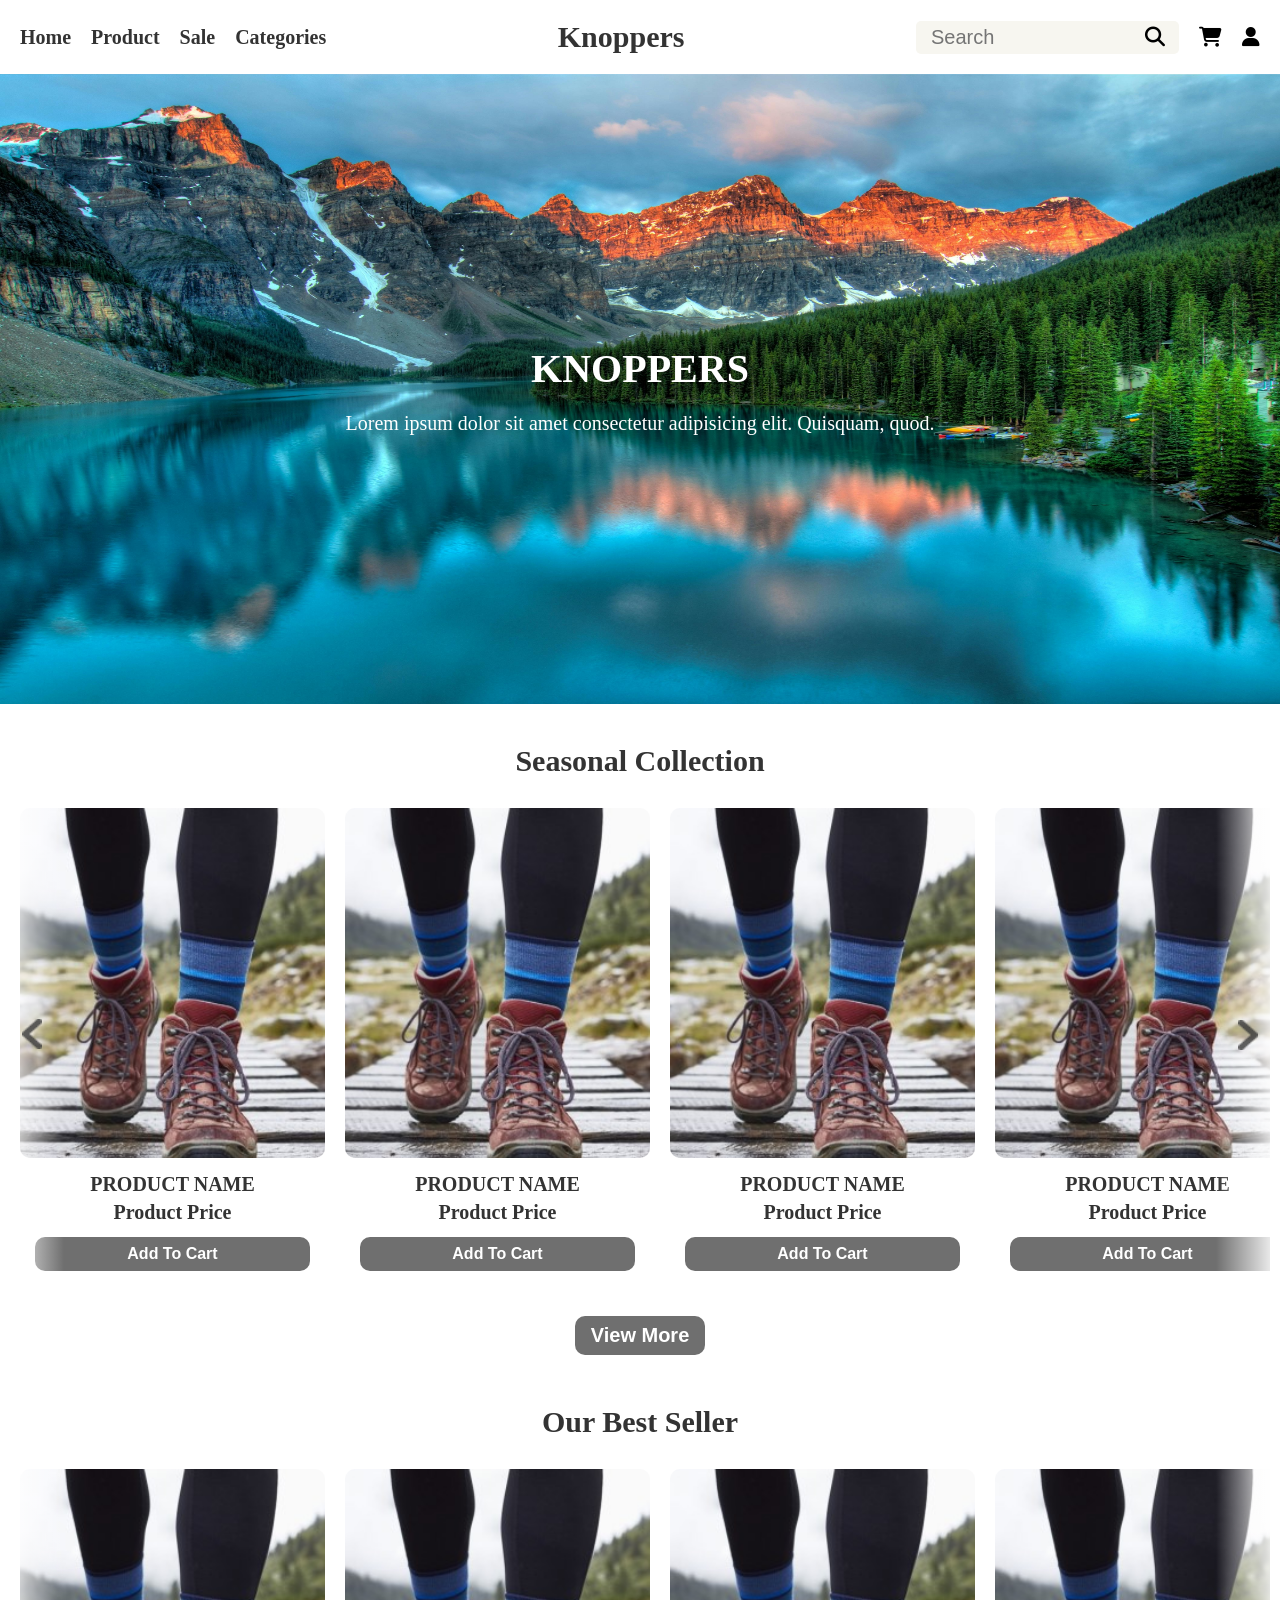
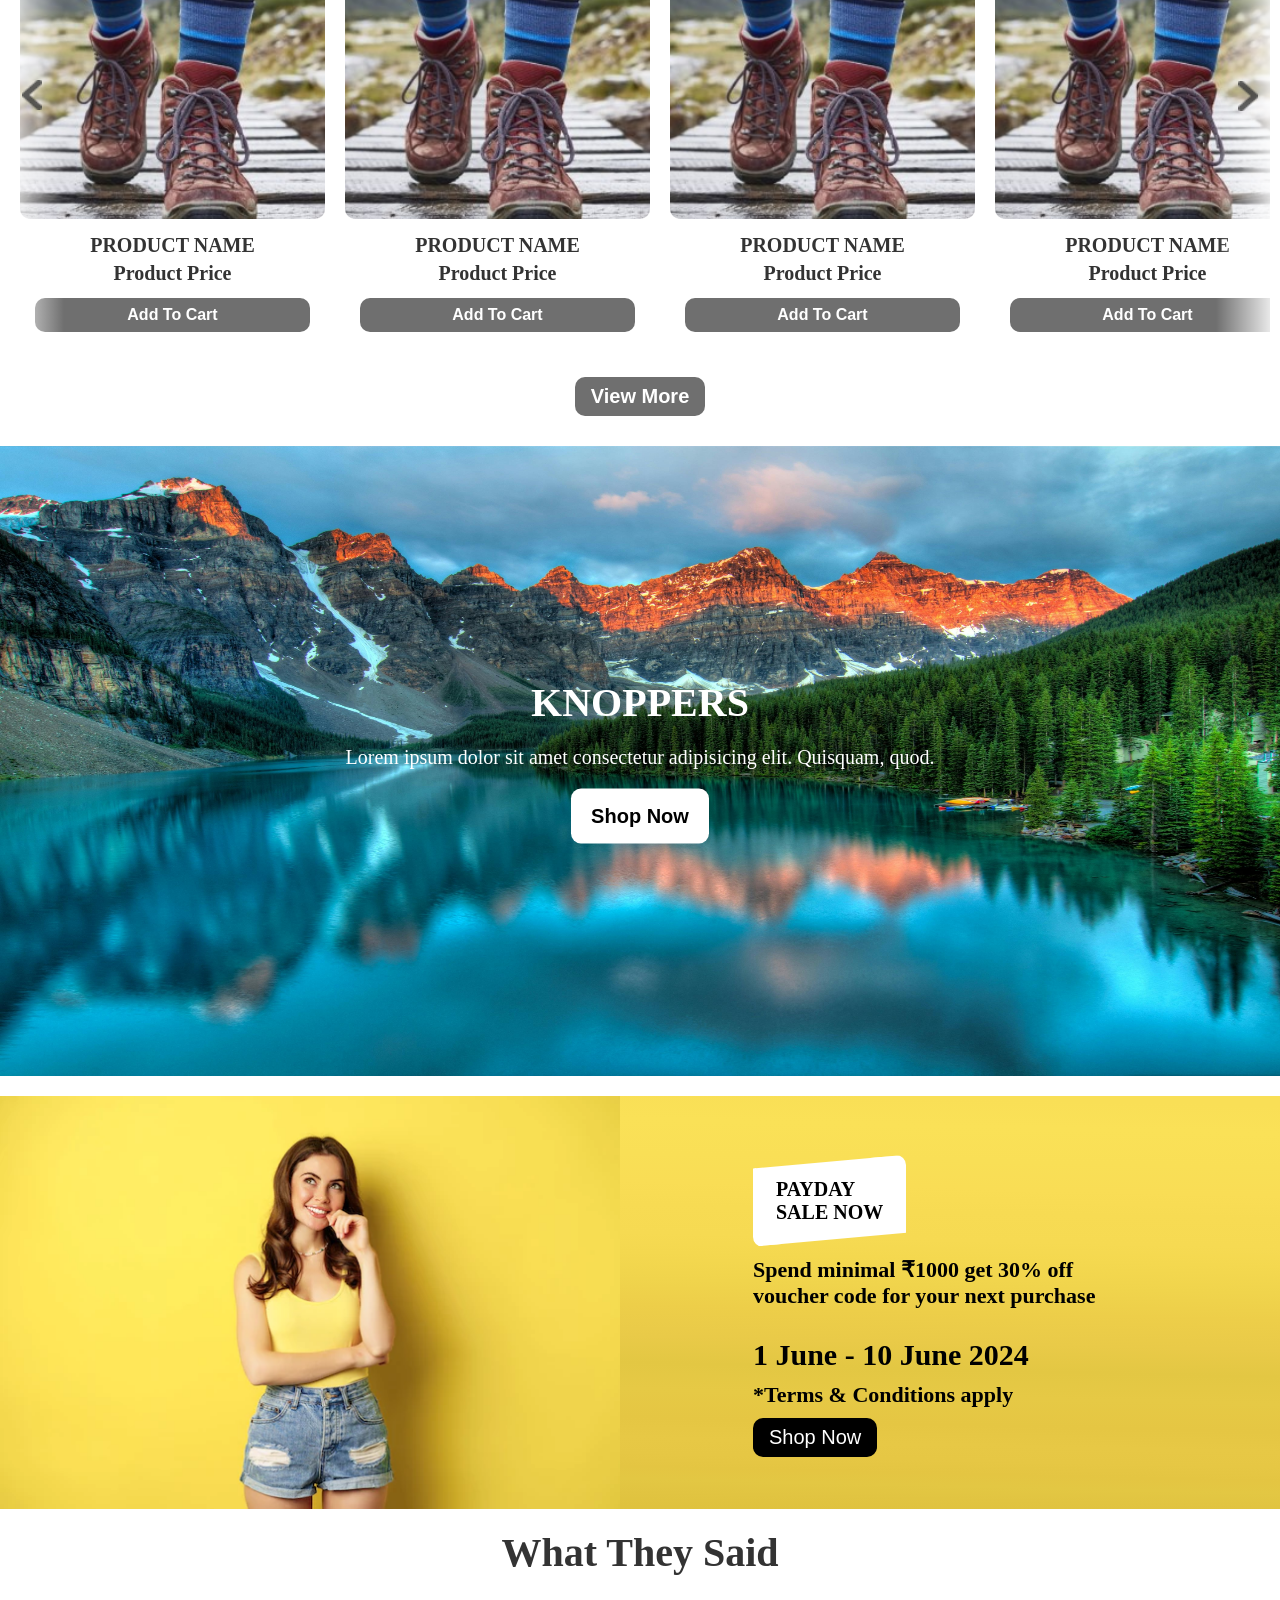
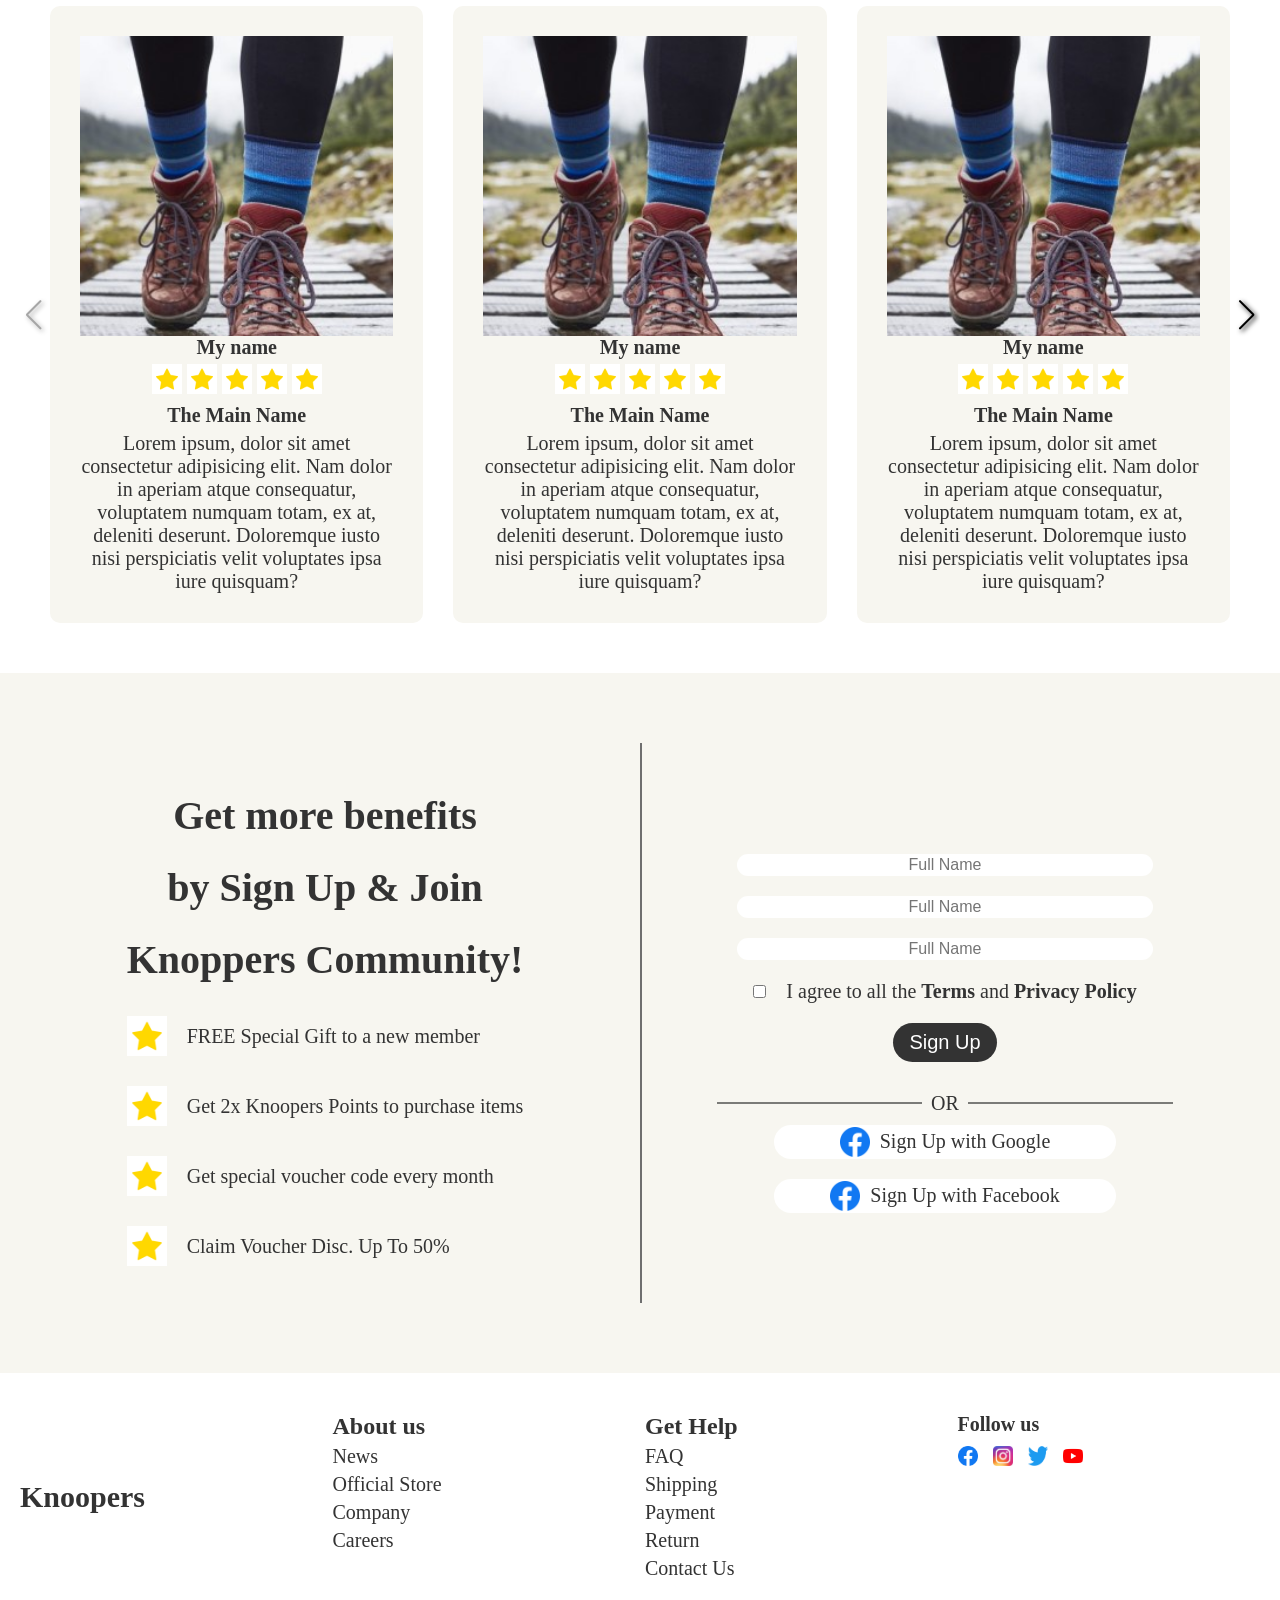
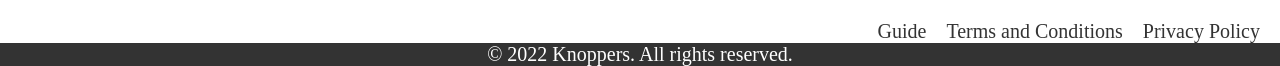
<file: index.html>
<!DOCTYPE html>
<html lang="en">
<head>
    <meta charset="UTF-8">
    <meta name="viewport" content="width=device-width, initial-scale=1.0">
    <title>Knoppers</title>
    <link rel="stylesheet" href="https://cdnjs.cloudflare.com/ajax/libs/font-awesome/6.5.2/css/all.min.css" integrity="sha512-SnH5WK+bZxgPHs44uWIX+LLJAJ9/2PkPKZ5QiAj6Ta86w+fsb2TkcmfRyVX3pBnMFcV7oQPJkl9QevSCWr3W6A==" crossorigin="anonymous" referrerpolicy="no-referrer" />
    <link rel="stylesheet" href="https://cdn.jsdelivr.net/npm/swiper@11/swiper-bundle.min.css"/>
    <link rel="stylesheet" href="styles.css" media="all" />
</head>
<body>

    <header>
        <nav class="header-navbar">
            <ul class="nav-links" id="nav-menu">
                <li><a href="">Home</a></li>
                <li><a href="">Product</a></li>
                <li><a href="">Sale</a></li>
                <li><a href="">Categories</a></li>
            </ul>
            <div class="header-logo">
                <button id="hamburger"><i class="fa-solid fa-bars"></i></button>
                <h1><a href="">Knoppers</a></h1>
            </div>
            <div class="search-cart">
                <div class="search-box">
                    <input type="text" placeholder="Search">
                    <button class="search-button"><i class="fa-solid fa-magnifying-glass search-icon"></i></button>
                </div>
                <button class="cart-button"><i class="fa-solid fa-cart-shopping"></i></button>
                <button class="user-button"><i class="fa fa-user"></i></button>
            </div>
        </nav>
    </header>

    <main>
        <section class="banner">
            <img src="./img/banner.jpg" alt="banner" class="banner-img">
            <div class="banner-description">
                <h1>KNOPPERS</h1>
                <p>Lorem ipsum dolor sit amet consectetur adipisicing elit. Quisquam, quod.</p>
            </div>
        </section>
        <section class="seasonal-collection">
            <h2>Seasonal Collection</h2>
            <button class="pre-button"><img src="img/arrow.png" alt=""></button>
            <button class="next-button"><img src="img/arrow.png" alt=""></button>
            <div class="product-container">
                <div class="product-card">
                    <div class="product-image">
                        <a href="">
                            <img src="img/card1.jpg" alt="first" class="product-thumb" />
                        </a>
                    </div>
                    <div class="product-info">
                        <h3>Product Name</h3>
                        <p>Product Price</p>
                        <button class="add_to_cart_button">Add To Cart</button>
                    </div>
                </div>
                <div class="product-card">
                    <div class="product-image">
                        <a href="">
                            <img src="img/card1.jpg" alt="first" class="product-thumb" />
                        </a>
                    </div>
                    <div class="product-info">
                        <h3>Product Name</h3>
                        <p>Product Price</p>
                        <button class="add_to_cart_button">Add To Cart</button>
                    </div>
                </div>
                <div class="product-card">
                    <div class="product-image">
                        <a href="">
                            <img src="img/card1.jpg" alt="first" class="product-thumb" />
                        </a>
                    </div>
                    <div class="product-info">
                        <h3>Product Name</h3>
                        <p>Product Price</p>
                        <button class="add_to_cart_button">Add To Cart</button>
                    </div>
                </div>
                <div class="product-card">
                    <div class="product-image">
                        <a href="">
                            <img src="img/card1.jpg" alt="first" class="product-thumb" />
                        </a>
                    </div>
                    <div class="product-info">
                        <h3>Product Name</h3>
                        <p>Product Price</p>
                        <button class="add_to_cart_button">Add To Cart</button>
                    </div>
                </div>
                <div class="product-card">
                    <div class="product-image">
                        <a href="">
                            <img src="img/card1.jpg" alt="first" class="product-thumb" />
                        </a>
                    </div>
                    <div class="product-info">
                        <h3>Product Name</h3>
                        <p>Product Price</p>
                        <button class="add_to_cart_button">Add To Cart</button>
                    </div>
                </div>
                <div class="product-card">
                    <div class="product-image">
                        <a href="">
                            <img src="img/card1.jpg" alt="first" class="product-thumb" />
                        </a>
                    </div>
                    <div class="product-info">
                        <h3>Product Name</h3>
                        <p>Product Price</p>
                        <button class="add_to_cart_button">Add To Cart</button>
                    </div>
                </div>
                <div class="product-card">
                    <div class="product-image">
                        <a href="">
                            <img src="img/card1.jpg" alt="first" class="product-thumb" />
                        </a>
                    </div>
                    <div class="product-info">
                        <h3>Product Name</h3>
                        <p>Product Price</p>
                        <button class="add_to_cart_button">Add To Cart</button>
                    </div>
                </div>
                <div class="product-card">
                    <div class="product-image">
                        <a href="">
                            <img src="img/card1.jpg" alt="first" class="product-thumb" />
                        </a>
                    </div>
                    <div class="product-info">
                        <h3>Product Name</h3>
                        <p>Product Price</p>
                        <button class="add_to_cart_button">Add To Cart</button>
                    </div>
                </div>
                <div class="product-card">
                    <div class="product-image">
                        <a href="">
                            <img src="img/card1.jpg" alt="first" class="product-thumb" />
                        </a>
                    </div>
                    <div class="product-info">
                        <h3>Product Name</h3>
                        <p>Product Price</p>
                        <button class="add_to_cart_button">Add To Cart</button>
                    </div>
                </div>
                <div class="product-card">
                    <div class="product-image">
                        <a href="">
                            <img src="img/card1.jpg" alt="first" class="product-thumb" />
                        </a>
                    </div>
                    <div class="product-info">
                        <h3>Product Name</h3>
                        <p>Product Price</p>
                        <button class="add_to_cart_button">Add To Cart</button>
                    </div>
                </div>
                <div class="product-card">
                    <div class="product-image">
                        <a href="">
                            <img src="img/card1.jpg" alt="first" class="product-thumb" />
                        </a>
                    </div>
                    <div class="product-info">
                        <h3>Product Name</h3>
                        <p>Product Price</p>
                        <button class="add_to_cart_button">Add To Cart</button>
                    </div>
                </div>
                <div class="product-card">
                    <div class="product-image">
                        <a href="">
                            <img src="img/card1.jpg" alt="first" class="product-thumb" />
                        </a>
                    </div>
                    <div class="product-info">
                        <h3>Product Name</h3>
                        <p>Product Price</p>
                        <button class="add_to_cart_button">Add To Cart</button>
                    </div>
                </div>
                <div class="product-card">
                    <div class="product-image">
                        <a href="">
                            <img src="img/card1.jpg" alt="first" class="product-thumb" />
                        </a>
                    </div>
                    <div class="product-info">
                        <h3>Product Name</h3>
                        <p>Product Price</p>
                        <button class="add_to_cart_button">Add To Cart</button>
                    </div>
                </div>
                <div class="product-card">
                    <div class="product-image">
                        <a href="">
                            <img src="img/card1.jpg" alt="first" class="product-thumb" />
                        </a>
                    </div>
                    <div class="product-info">
                        <h3>Product Name</h3>
                        <p>Product Price</p>
                        <button class="add_to_cart_button">Add To Cart</button>
                    </div>
                </div>
            </div>
            <div class="view_more">
                <a href=""><button class="view_more_button">View More</button></a>
            </div>
        </section>
        <section class="seasonal-collection">
            <h2>Our Best Seller</h2>
            <button class="pre-button"><img src="img/arrow.png" alt=""></button>
            <button class="next-button"><img src="img/arrow.png" alt=""></button>
            <div class="product-container">
                <div class="product-card">
                    <div class="product-image">
                        <a href="">
                            <img src="img/card1.jpg" alt="first" class="product-thumb" />
                        </a>
                    </div>
                    <div class="product-info">
                        <h3>Product Name</h3>
                        <p>Product Price</p>
                        <button class="add_to_cart_button">Add To Cart</button>
                    </div>
                </div>
                <div class="product-card">
                    <div class="product-image">
                        <a href="">
                            <img src="img/card1.jpg" alt="first" class="product-thumb" />
                        </a>
                    </div>
                    <div class="product-info">
                        <h3>Product Name</h3>
                        <p>Product Price</p>
                        <button class="add_to_cart_button">Add To Cart</button>
                    </div>
                </div>
                <div class="product-card">
                    <div class="product-image">
                        <a href="">
                            <img src="img/card1.jpg" alt="first" class="product-thumb" />
                        </a>
                    </div>
                    <div class="product-info">
                        <h3>Product Name</h3>
                        <p>Product Price</p>
                        <button class="add_to_cart_button">Add To Cart</button>
                    </div>
                </div>
                <div class="product-card">
                    <div class="product-image">
                        <a href="">
                            <img src="img/card1.jpg" alt="first" class="product-thumb" />
                        </a>
                    </div>
                    <div class="product-info">
                        <h3>Product Name</h3>
                        <p>Product Price</p>
                        <button class="add_to_cart_button">Add To Cart</button>
                    </div>
                </div>
                <div class="product-card">
                    <div class="product-image">
                        <a href="">
                            <img src="img/card1.jpg" alt="first" class="product-thumb" />
                        </a>
                    </div>
                    <div class="product-info">
                        <h3>Product Name</h3>
                        <p>Product Price</p>
                        <button class="add_to_cart_button">Add To Cart</button>
                    </div>
                </div>
                <div class="product-card">
                    <div class="product-image">
                        <a href="">
                            <img src="img/card1.jpg" alt="first" class="product-thumb" />
                        </a>
                    </div>
                    <div class="product-info">
                        <h3>Product Name</h3>
                        <p>Product Price</p>
                        <button class="add_to_cart_button">Add To Cart</button>
                    </div>
                </div>
                <div class="product-card">
                    <div class="product-image">
                        <a href="">
                            <img src="img/card1.jpg" alt="first" class="product-thumb" />
                        </a>
                    </div>
                    <div class="product-info">
                        <h3>Product Name</h3>
                        <p>Product Price</p>
                        <button class="add_to_cart_button">Add To Cart</button>
                    </div>
                </div>
                <div class="product-card">
                    <div class="product-image">
                        <a href="">
                            <img src="img/card1.jpg" alt="first" class="product-thumb" />
                        </a>
                    </div>
                    <div class="product-info">
                        <h3>Product Name</h3>
                        <p>Product Price</p>
                        <button class="add_to_cart_button">Add To Cart</button>
                    </div>
                </div>
                <div class="product-card">
                    <div class="product-image">
                        <a href="">
                            <img src="img/card1.jpg" alt="first" class="product-thumb" />
                        </a>
                    </div>
                    <div class="product-info">
                        <h3>Product Name</h3>
                        <p>Product Price</p>
                        <button class="add_to_cart_button">Add To Cart</button>
                    </div>
                </div>
                <div class="product-card">
                    <div class="product-image">
                        <a href="">
                            <img src="img/card1.jpg" alt="first" class="product-thumb" />
                        </a>
                    </div>
                    <div class="product-info">
                        <h3>Product Name</h3>
                        <p>Product Price</p>
                        <button class="add_to_cart_button">Add To Cart</button>
                    </div>
                </div>
                <div class="product-card">
                    <div class="product-image">
                        <a href="">
                            <img src="img/card1.jpg" alt="first" class="product-thumb" />
                        </a>
                    </div>
                    <div class="product-info">
                        <h3>Product Name</h3>
                        <p>Product Price</p>
                        <button class="add_to_cart_button">Add To Cart</button>
                    </div>
                </div>
                <div class="product-card">
                    <div class="product-image">
                        <a href="">
                            <img src="img/card1.jpg" alt="first" class="product-thumb" />
                        </a>
                    </div>
                    <div class="product-info">
                        <h3>Product Name</h3>
                        <p>Product Price</p>
                        <button class="add_to_cart_button">Add To Cart</button>
                    </div>
                </div>
                <div class="product-card">
                    <div class="product-image">
                        <a href="">
                            <img src="img/card1.jpg" alt="first" class="product-thumb" />
                        </a>
                    </div>
                    <div class="product-info">
                        <h3>Product Name</h3>
                        <p>Product Price</p>
                        <button class="add_to_cart_button">Add To Cart</button>
                    </div>
                </div>
                <div class="product-card">
                    <div class="product-image">
                        <a href="">
                            <img src="img/card1.jpg" alt="first" class="product-thumb" />
                        </a>
                    </div>
                    <div class="product-info">
                        <h3>Product Name</h3>
                        <p>Product Price</p>
                        <button class="add_to_cart_button">Add To Cart</button>
                    </div>
                </div>
            </div>
            <div class="view_more">
                <a href=""><button class="view_more_button">View More</button></a>
            </div>
        </section>
        <section class="banner special-offers">
            <img src="./img/banner.jpg" alt="banner" class="banner-img">
            <div class="banner-description">
                <h1>KNOPPERS</h1>
                <p>Lorem ipsum dolor sit amet consectetur adipisicing elit. Quisquam, quod.</p>
                <a href=""><button class="banner-button">Shop Now</button></a>
            </div>
        </section>
        <section class="sale-banner">
            <div class="banner-left">
                <img src="img/person.png" alt="person">
            </div>
            <div class="banner-right">
                <div class="description">
                    <div class="tilted-parent">
                        <div class="main-tilted">
                            <h2>PAYDAY</h2>    
                            <h2>SALE NOW</h2>    
                        </div>
                    </div>
                    <p>
                        Spend minimal ₹1000 get 30% off
                        voucher code for your next purchase
                    </p>
                    <h1>1 June - 10 June 2024</h1>
                    <p>*Terms & Conditions apply</p>
                    <a href=""><button class="sale-banner_button">Shop Now</button></a>
                </div>
            </div>
        </section>
        <section class="testimonials">
            <div class="testimonials-heading">
                <h2>What They Said</h2>
            </div>
            <div class="testimonials-content">
                <div class="swiper testimonials-slider">
                    <div class="swiper-wrapper">
                        <div class="swiper-slide testimonials-item">
                            <div class="testimonials-info">
                                <img src="./img/card1.jpg" alt="" class="testimonials-main-img" />
                                <h2>My name</h2>
                            </div>
                            <div class="testimonials-ratings">
                                <img src="./img/star.jpg" class="rating-star" alt="">
                                <img src="./img/star.jpg" class="rating-star" alt="">
                                <img src="./img/star.jpg" class="rating-star" alt="">
                                <img src="./img/star.jpg" class="rating-star" alt="">
                                <img src="./img/star.jpg" class="rating-star" alt="">
                            </div>
                            <div class="testimonials-name">
                                <p>the main name</p>
                            </div>
                            <div class="testimonials-description">
                                <p>Lorem ipsum, dolor sit amet consectetur adipisicing elit. Nam dolor in aperiam atque consequatur, voluptatem numquam totam, ex at, deleniti deserunt. Doloremque iusto nisi perspiciatis velit voluptates ipsa iure quisquam?</p>
                            </div>
                        </div>
                        <div class="swiper-slide testimonials-item">
                            <div class="testimonials-info">
                                <img src="./img/card1.jpg" alt="" class="testimonials-main-img" />
                                <h2>My name</h2>
                            </div>
                            <div class="testimonials-ratings">
                                <img src="./img/star.jpg" class="rating-star" alt="">
                                <img src="./img/star.jpg" class="rating-star" alt="">
                                <img src="./img/star.jpg" class="rating-star" alt="">
                                <img src="./img/star.jpg" class="rating-star" alt="">
                                <img src="./img/star.jpg" class="rating-star" alt="">
                            </div>
                            <div class="testimonials-name">
                                <p>the main name</p>
                            </div>
                            <div class="testimonials-description">
                                <p>Lorem ipsum, dolor sit amet consectetur adipisicing elit. Nam dolor in aperiam atque consequatur, voluptatem numquam totam, ex at, deleniti deserunt. Doloremque iusto nisi perspiciatis velit voluptates ipsa iure quisquam?</p>
                            </div>
                        </div>
                        <div class="swiper-slide testimonials-item">
                            <div class="testimonials-info">
                                <img src="./img/card1.jpg" alt="" class="testimonials-main-img" />
                                <h2>My name</h2>
                            </div>
                            <div class="testimonials-ratings">
                                <img src="./img/star.jpg" class="rating-star" alt="">
                                <img src="./img/star.jpg" class="rating-star" alt="">
                                <img src="./img/star.jpg" class="rating-star" alt="">
                                <img src="./img/star.jpg" class="rating-star" alt="">
                                <img src="./img/star.jpg" class="rating-star" alt="">
                            </div>
                            <div class="testimonials-name">
                                <p>the main name</p>
                            </div>
                            <div class="testimonials-description">
                                <p>Lorem ipsum, dolor sit amet consectetur adipisicing elit. Nam dolor in aperiam atque consequatur, voluptatem numquam totam, ex at, deleniti deserunt. Doloremque iusto nisi perspiciatis velit voluptates ipsa iure quisquam?</p>
                            </div>
                        </div>
                        <div class="swiper-slide testimonials-item">
                            <div class="testimonials-info">
                                <img src="./img/card1.jpg" alt="" class="testimonials-main-img" />
                                <h2>My name</h2>
                            </div>
                            <div class="testimonials-ratings">
                                <img src="./img/star.jpg" class="rating-star" alt="">
                                <img src="./img/star.jpg" class="rating-star" alt="">
                                <img src="./img/star.jpg" class="rating-star" alt="">
                                <img src="./img/star.jpg" class="rating-star" alt="">
                                <img src="./img/star.jpg" class="rating-star" alt="">
                            </div>
                            <div class="testimonials-name">
                                <p>the main name</p>
                            </div>
                            <div class="testimonials-description">
                                <p>Lorem ipsum, dolor sit amet consectetur adipisicing elit. Nam dolor in aperiam atque consequatur, voluptatem numquam totam, ex at, deleniti deserunt. Doloremque iusto nisi perspiciatis velit voluptates ipsa iure quisquam?</p>
                            </div>
                        </div>
                        <div class="swiper-slide testimonials-item">
                            <div class="testimonials-info">
                                <img src="./img/card1.jpg" alt="" class="testimonials-main-img" />
                                <h2>My name</h2>
                            </div>
                            <div class="testimonials-ratings">
                                <img src="./img/star.jpg" class="rating-star" alt="">
                                <img src="./img/star.jpg" class="rating-star" alt="">
                                <img src="./img/star.jpg" class="rating-star" alt="">
                                <img src="./img/star.jpg" class="rating-star" alt="">
                                <img src="./img/star.jpg" class="rating-star" alt="">
                            </div>
                            <div class="testimonials-name">
                                <p>the main name</p>
                            </div>
                            <div class="testimonials-description">
                                <p>Lorem ipsum, dolor sit amet consectetur adipisicing elit. Nam dolor in aperiam atque consequatur, voluptatem numquam totam, ex at, deleniti deserunt. Doloremque iusto nisi perspiciatis velit voluptates ipsa iure quisquam?</p>
                            </div>
                        </div>
                        <div class="swiper-slide testimonials-item">
                            <div class="testimonials-info">
                                <img src="./img/card1.jpg" alt="" class="testimonials-main-img" />
                                <h2>My name</h2>
                            </div>
                            <div class="testimonials-ratings">
                                <img src="./img/star.jpg" class="rating-star" alt="">
                                <img src="./img/star.jpg" class="rating-star" alt="">
                                <img src="./img/star.jpg" class="rating-star" alt="">
                                <img src="./img/star.jpg" class="rating-star" alt="">
                                <img src="./img/star.jpg" class="rating-star" alt="">
                            </div>
                            <div class="testimonials-name">
                                <p>the main name</p>
                            </div>
                            <div class="testimonials-description">
                                <p>Lorem ipsum, dolor sit amet consectetur adipisicing elit. Nam dolor in aperiam atque consequatur, voluptatem numquam totam, ex at, deleniti deserunt. Doloremque iusto nisi perspiciatis velit voluptates ipsa iure quisquam?</p>
                            </div>
                        </div>
                    </div>                    
                    <div class="swiper-button-prev"></div>
                    <div class="swiper-button-next"></div>
                </div>
            </div>
        </section>
        <section class="contact-section">
            <div class="contact-container">    
                <div class="contact-left ">
                    <div class="contact-heading">
                        
                        <h1>Get more benefits</h1>
                        <h1>by Sign Up & Join</h1>
                        <h1>Knoppers Community!</h1>
                    </div>
                    <ul class="contact-list">
                        <li><img src="img/star.jpg" class="list-style-icon" alt="">FREE Special Gift to a new member</li>
                        <li><img src="img/star.jpg" class="list-style-icon" alt="">Get 2x Knoopers Points to purchase items</li>
                        <li><img src="img/star.jpg" class="list-style-icon" alt="">Get special voucher code every month</li>
                        <li><img src="img/star.jpg" class="list-style-icon" alt="">Claim Voucher Disc. Up To 50%</li>
                    </ul>
                </div>
                <div class="contact-right">
                    <div class="form-div">
                        <form action="" class="contact-form_home">
                            <div class="input-wrapper">
                                <input type="text" class="contact-input" placeholder="Full Name"/>
                            </div>
                            <div class="input-wrapper">
                                <input type="email" class="contact-input" placeholder="Full Name"/>
                            </div>
                            <div class="input-wrapper">
                                <input type="password" class="contact-input" placeholder="Full Name"/>
                            </div>
                            <div class="input-wrapper">
                                <input type="checkbox" class="" id="checkbox"/>
                                <label for="checkbox">I agree to all the <b>Terms</b> and <b>Privacy Policy</b></label>
                            </div>
                            <div class="input-wrapper">
                                <button class="contact-button" type="submit">Sign Up</button>
                            </div>
                        </form>
                    </div>
                    <div class="or-divider">
                        <p>OR</p>
                        <div class="divider-line"></div>
                    </div>
                    <div class="google-and-facebook-login">
                        <a href="" class="login-button">
                            <img src="./img/facebook.png" alt="">
                            <p>Sign Up with Google</p>
                        </a>
                        <a href="" class="login-button">
                            <img src="./img/facebook.png" alt="">
                            <p>Sign Up with Facebook</p>
                        </a>
                    </div>
                </div>
            </div>
        </section>
    </main>

    <footer>
        <div class="footer-main">
            <h1 class="footer-logo"><a href="">Knoopers</a></h1>
            <ul class="footer-links">
                <h2 class="social-links-heading">About us</h2>
                <li><a href="">News</a></li>
                <li><a href="">Official Store</a></li>
                <li><a href="">Company</a></li>
                <li><a href="">Careers</a></li>
            </ul>
            <ul class="footer-links">
                <h2 class="social-links-heading">Get Help</h2>
                <li><a href="">FAQ</a></li>
                <li><a href="">Shipping</a></li>
                <li><a href="">Payment</a></li>
                <li><a href="">Return</a></li>
                <li><a href="">Contact Us</a></li>
            </ul>
            <div>
                <h2 class="social-links-heading">Follow us</h2>
                <div class="social-links">
                    <a href="" class="social"><img src="img/facebook.png" alt=""></a>
                    <a href="" class="social"><img src="img/insta_icon.jpeg" alt=""></a>
                    <a href="" class="social"><img src="img/twitter.png" alt=""></a>
                    <a href="" class="social"><img src="img/youtube.png" alt=""></a>
                </div>
            </div>
        </div>
        <div class="guide_and_privacy">
            <a href="">Guide</a>
            <a href="">Terms and Conditions</a>
            <a href="">Privacy Policy</a>
        </div>
    </footer>
    <div class="copyright">
        <p>&copy; 2022 Knoppers. All rights reserved.</p>
    </div>

    <script src="https://code.jquery.com/jquery-3.7.1.js" integrity="sha256-eKhayi8LEQwp4NKxN+CfCh+3qOVUtJn3QNZ0TciWLP4=" crossorigin="anonymous"></script>    
    <script src="https://cdn.jsdelivr.net/npm/swiper@11/swiper-bundle.min.js"></script>
    <script src="script.js"></script>
    
</body>
</html>
</file>
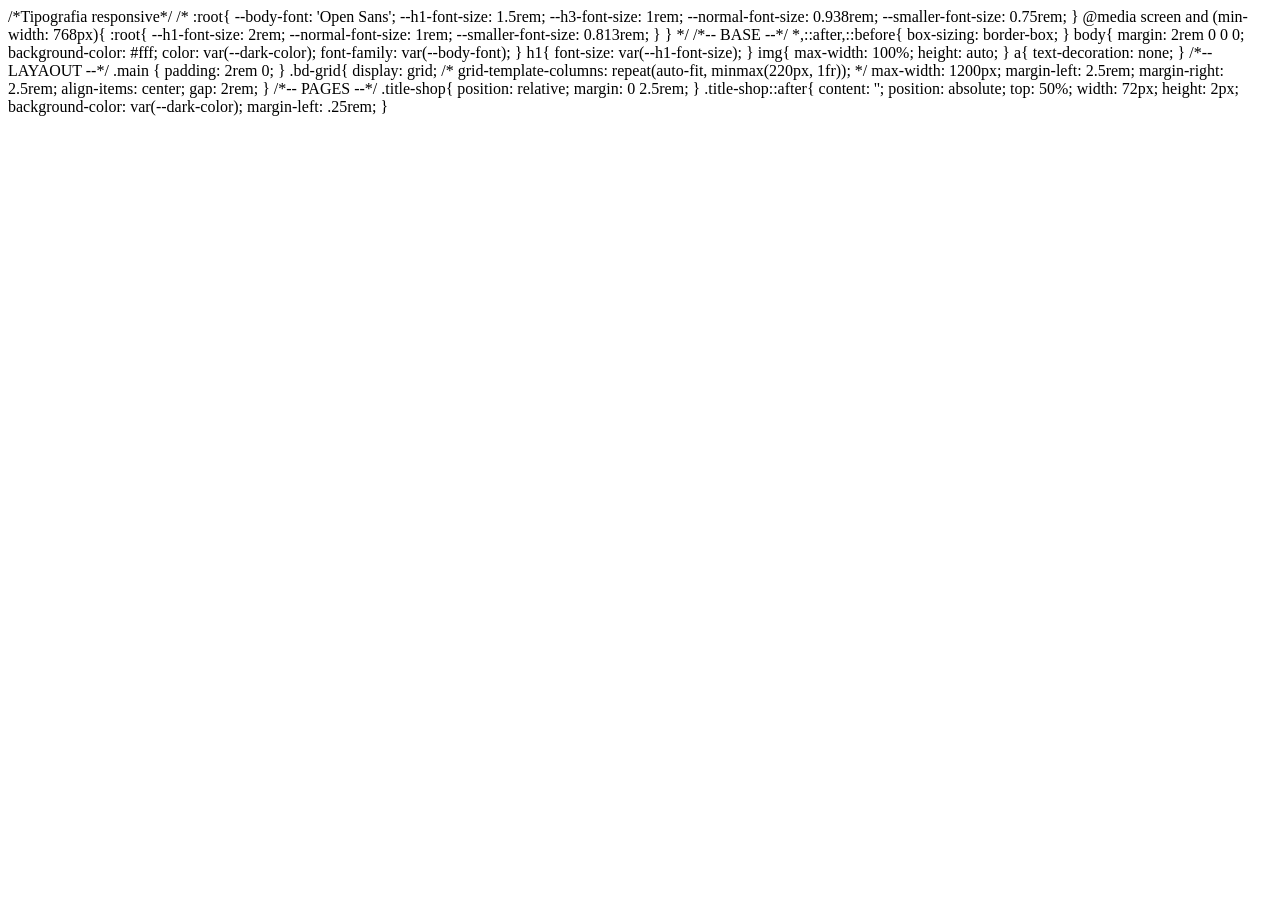
<file: img/Multi-Product-Slider-main/Multi-Product-Slider-main/assets/css/waqa.html>
<!DOCTYPE html>
<html lang="en">
<head>
    <meta charset="UTF-8">
    <meta http-equiv="X-UA-Compatible" content="IE=edge">
    <meta name="viewport" content="width=device-width, initial-scale=1.0">
    <title>Document</title>
</head>
<body>
    


    /*Tipografia responsive*/
    /* :root{
        --body-font: 'Open Sans';
        --h1-font-size: 1.5rem;
        --h3-font-size: 1rem;
        --normal-font-size: 0.938rem;
        --smaller-font-size: 0.75rem;
    }
    @media screen and (min-width: 768px){
        :root{
            --h1-font-size: 2rem;
            --normal-font-size: 1rem;
            --smaller-font-size: 0.813rem;
        }
    } */
    
    /*-- BASE --*/
    *,::after,::before{
        box-sizing: border-box;
    }
    body{
        margin: 2rem 0 0 0;
        background-color: #fff;
        color: var(--dark-color);
        font-family: var(--body-font);
    }
    h1{
        font-size: var(--h1-font-size);
    }
    img{
        max-width: 100%;
        height: auto;
    }
    a{
        text-decoration: none;
    }
    
    /*-- LAYAOUT --*/
    .main {
        padding: 2rem 0;
    }
    .bd-grid{
        display: grid;
        /* grid-template-columns: repeat(auto-fit, minmax(220px, 1fr)); */
        max-width: 1200px;
        margin-left: 2.5rem;
        margin-right: 2.5rem;
        align-items: center;
        gap: 2rem;
    }
    
    /*-- PAGES --*/
    .title-shop{
        position: relative;
        margin: 0 2.5rem;
    }
    .title-shop::after{
        content: '';
        position: absolute;
        top: 50%;
        width: 72px;
        height: 2px;
        background-color: var(--dark-color);
        margin-left: .25rem;
    }











</body>
</html>
</file>
<file: styles.css>
:root{
    --background-color: #ffffff;
    --text-color: #333333;
    --light-gray: #F7F6F0;
    --add_to_cart: #6F6F6F;


}

*{
    padding: 0;
    margin: 0;
    text-decoration: none;
    list-style: none;
    box-sizing: border-box;
    font-size: 20px;
    scroll-behavior: smooth;
    -webkit-font-smoothing: antialiased;
    -moz-osx-font-smoothing: grayscale;
}
button{
    cursor: pointer;
    background-color: transparent;
    border: 0;
    outline: 0;
}
a{
    color: var(--text-color);
}
img{
    width: 100%;
    height: 100%;
}

body{
    background: var(--background-color);
    color: var(--text-color);
    overflow-x: hidden;
}

/* HEADER */
.header-navbar{
    display: flex;
    justify-content: space-between;
    align-items: center;
    min-height: 7vh;
    padding: 20px;
    box-shadow: 0 2px 4px rgba(0, 0, 0, 0.1);
    position: relative;
}
.nav-links{
    display: flex;
    gap: 20px;
    font-weight: 600;
}

.header-logo{
    display: flex;
    align-items: center;
    justify-content: space-around;
    gap: 20px;
    z-index: 1000;
}
#hamburger{
    display: none;
}

.header-logo a{
    font-size: 30px;
    font-weight: bolder;
}

.search-cart{
    display: flex;
    justify-content: space-between;
    align-items: center;
    gap: 20px;
}

.search-box{
    position: relative;
    display: flex;
    align-items: center;
}

.search-cart input[type="text"] {
    padding: 5px;
    border: none;
    border-radius: 5px;
    text-indent: 10px;
    background-color: var(--light-gray);
}
.search-box .search-icon{
    position: absolute;
    right: 3%;
    top: 0;
    box-sizing: border-box;
    padding: 6px;
}

@media(max-width: 768px){
    .header-navbar{
        flex-direction: column;
        gap: 10px;
        min-height: 15vh;
    }
    #hamburger{
        display: block;
    }
    .nav-links{
        position: absolute;
        padding: 20px 0px;
        text-decoration: underline;
        background-color: var(--background-color);
        flex-direction: column;
        color: var(--text-color);
        text-align: center;
        left: -100%;
        top: 101%;
        transition: 0.5s ease;
        width: 100%;
        z-index: 999;
        border-bottom-left-radius: 20px;
        border-bottom-right-radius: 20px;
    }
    .nav-links.active{
        left: 0;
    }
}

/* header ends */


/* footer  */

footer{
    padding: 40px 20px 0px 20px;
    font-size: 18px;
}
.footer-main{
    display: grid;
    grid-template-columns: repeat(auto-fit, minmax(15rem, 1fr));
    gap: 10px;
    row-gap: 1.5rem;
}
.footer-main .footer-logo{
    display: flex;
    align-items: center;
}
.footer-main .footer-logo a{
    font-size: 30px;
}
.footer-links{
    display: flex;
    flex-direction: column;
    gap: 5px;
}
.footer-links .social-links-heading{
    font-size: 1.2rem;
}
.footer-links a{    
    font-size: 1rem;
}
footer .guide_and_privacy{
    margin-top: 2rem;
    display: flex;
    justify-content: flex-end;
    gap: 20px;
}
footer .guide_and_privacy a{
    font-size: 1rem;
}
footer .social-links{
    display: flex;
    justify-content: flex-start;
    gap: 15px;
    margin-top: 10px;
}
footer .social-links .social{
    width: 20px;
    height: 20px;
}
.copyright{
    display: flex;
    justify-content: center;
    gap: 10px;
    background-color: var(--text-color);
    color: var(--background-color);
}

@media (max-width: 768px){
    .footer-main .footer-logo{
        padding: 30px;
        min-height: 10vh;
        justify-content: center;
    }
    footer .guide_and_privacy a{
        font-size: 16px;
    }
    .footer-links a{
        font-size: 0.8rem;
    }
}

/* footer ends */

/* banner starts */

.banner{
    width: 100%;
    height: 70vh;
    position: relative;
}
.banner .banner-img{
    width: 100%;
    height: 100%;
    position: relative;
}
.banner .banner-description{
    position: absolute;
    top: 50%;
    left: 50%;
    transform: translate(-50%,-50%);
    width: 50%;
    height: 50%;
    display: flex;
    justify-content: center;
    align-items: center;
    flex-direction: column;
    gap: 20px;
    padding: 20px;
    font-size: 16px;
    color: white;
    text-align: center;
}
.banner-description h1{
    font-size: 2rem;
}
.banner-description .banner-button{
    padding: 16px 20px;
    background-color: white;
    border-radius: 10px;
    font-weight: 700;
}
/* banner ends */

/* seasonal collection */

.seasonal-collection{
    /* background-color: red; */
    padding: 10px;
    padding-top: 40px;
    position: relative;
}
.seasonal-collection h2{
    text-align: center;
    font-size: 30px;
}

.product-container{
    overflow-x: auto;
    scroll-behavior: smooth;
    display: flex;
    padding: 20px 0;
}
.product-container::-webkit-scrollbar {
    display: none;
}
.product-card {
    padding: 10px;
    flex: 0 0 auto;
    width: 325px;
    min-height: 450px;
    max-height: 500px;
    border-radius: 20px;
}
.product-card .product-image{
    position: relative;
    width: 100%;
    height: 350px;
    overflow: hidden;
    border-radius: 10px;
}
.product-image .product-thumb{
    width: 100%;
    height: 100%;
    object-fit: cover;
    transition: all ease-in-out 0.3s;
}
.product-image .product-thumb:hover{
    transform: scale(1.1);
}
.product-info {
    width: 100%;
    min-height: 100px;
    padding: 15px;
    display: flex;
    flex-direction: column;
    text-align: center;
    justify-content: center;
    gap: 5px;
}
.product-info h3{
    text-transform: uppercase;
}
.product-info p{
    font-size: 20px;
    font-weight: 900;
}
.product-info button{
    width: 100%;
    margin-top: 8px;
    padding: 8px 10px;
    font-size: 16px;
    font-weight: 600;
    border-radius: 10px;
    background-color: var(--add_to_cart);
    color: var(--background-color);

}

.pre-button,
.next-button {
  border: none;
  width: 5vw;
  height: 100%;
  position: absolute;
  top: 0;
  display: flex;
  justify-content: center;
  align-items: center;
  background: linear-gradient(90deg, rgba(255, 255, 255, 0) 0%, #fff 100%);
  cursor: pointer;
  z-index: 8;
}

.pre-button{
    left: 0;
    transform: rotate(180deg);
}
.next-button{
    right: 0;
}
.pre-button img,
.next-button img{
    opacity: 0.8;
    width:20px;
    height: 30px;
}

.view_more{
    text-align: center;
}
.view_more_button{
    padding: 8px 16px;
    background-color: var(--add_to_cart);
    color: var(--background-color);
    border-radius: 10px;
    font-weight: 900;
    font-size: 20px;
    transition: all ease-in-out 0.2s;
}
.view_more_button:hover{
    transform: scale(1.05);
}

/* seasonal colllection ends */

.special-offers{
    background-color: red;
    box-sizing: content-box;
    margin-top: 20px;
}


/* sale banner */

.sale-banner{
    margin-top: 20px;
    background: linear-gradient(1.32deg, #E0C340 0.13%, #DFC23E 3.97%, #E1C441 7.2%, #E3C743 10.13%, #E4C542 12.98%, #E6C744 15.99%, #E7C845 19.52%, #E5C643 23.96%, #E6C945 30.43%, #E3C743 36.49%, #E9CA48 42.49%, #EDCE49 49.35%, #F0D44C 55.42%, #F4D84F 61.43%, #F6DA52 65.74%, #F7DB53 72.23%, #F9DD55 77.43%, #F9DF56 83.84%, #FAE157 91.52%, #F9DF56 97.87%);
    display: flex;
    max-height: fit-content;
}
.banner-left,.banner-right{
    flex: 1;
    display: flex;
    justify-content: center;
    align-items: center;
}
.banner-right{
    padding: 20px;
}
.banner-left img{
    width: 100%;
    height: 100%;
    object-fit: cover;
}
.banner-right .description{
    width: 70%;
    padding: 20px;
    height: 90%;
    /* background-color: red; */
    color: black;
    display: flex;
    flex-direction: column;
    font-size: 20px;
    gap: 10px;
}
.tilted-parent .main-tilted{
    padding: 20px;
    width: fit-content;
    height: fit-content;
    clip-path: polygon(0 15%, 100% 0%, 100% 85%, 0% 100%);
    background-color: white;
    border-radius: 10px;
    border: 3px solid white;
}
.banner-right .description p{
    font-weight: bold;
    font-size: 1.1rem;
}
.banner-right .description h1{
    margin-top: 5%;
    font-size: 1.5rem;
    font-weight: 900;
}
.banner-right .description a button{
    background-color: black;
    color: white;
    padding: 8px 16px;
    border-radius: 10px;
}

/* sale banner ends */


/* contact-section starts */

.contact-section{
    background: #F7F6F0;
    padding: 80px 20px;
    position: relative;
}
.contact-section::after{
    content: "";
    position: absolute;
    top: 10%;
    left: 50%;
    width: 2px;
    height: 80%;
    background-color: var(--add_to_cart);
    display: block;
}
.contact-section .contact-container{
    width: 100%;
    min-height: 60vh;
    /* background-color: red; */
    display: flex;
}
.contact-container .contact-left{
    flex: 1;
    width: 100%;
    display: flex;
    justify-content: center;
    align-items: center;
    flex-direction: column;
    /* background-color: yellow; */
    padding: 20px;
    gap: 20px;
}
.contact-left h1{
    font-size: 40px;
    line-height: 8vh;
    /* background-color: red; */
    text-align: center;
}
.contact-left .contact-list{
    /* background-color: aqua; */
    display: flex;
    flex-direction: column;
    justify-content: center;
    gap: 30px;
}
.contact-left .contact-list .list-style-icon{
    width: 40px;
    height: 40px;
}
.contact-left .contact-list li{
    display: flex;
    align-items: center;
    gap: 20px;
    font-size: 20px;
}
.contact-container .contact-right{
    padding: 30px;
    flex: 1;
    width: 100%;
    gap: 10px;
    display: flex;
    flex-direction: column;
    align-items: center;
    justify-content: center;
}
.contact-right .form-div{
    width: 80%;
    display: flex;
    justify-content: center;
}
.contact-right .form-div form{
    box-sizing: border-box;
    display: flex;
    flex-direction: column;
    align-items: center;
    gap: 20px;
    width: 100%;
    padding: 20px;
}
.form-div form .input-wrapper{
    width: 100%; 
    display: flex;
    justify-content: center;
    gap: 20px;
}
.form-div form .input-wrapper input{
    outline: none;
    border: none;
}
.form-div form .input-wrapper .contact-input{
    font-size: 16px;
    width: 100%;
    border-radius: 20px;
    text-align: center;
    padding: 2px
}
.input-wrapper .contact-button{
    background-color: var(--text-color);
    color: var(--background-color);
    padding: 8px 16px;
    border-radius: 20px;
}
.contact-right .or-divider{
    width: 80%;
    position: relative;
    text-align: center;
    display: flex;
    justify-content: center;
}
.contact-right .or-divider p{
    width: 10%;
    background: #F7F6F0;
    z-index: 5;
}
.contact-right .or-divider .divider-line{
    position: absolute;
    width: 100%;
    height: 1px;
    background-color: black;
    top: 50%;
    left: 0;
    z-index: 2;
    transform: translateY(-50%);
}
.contact-right .google-and-facebook-login{
    width: 60%;
    display: flex;
    gap: 20px;
    flex-direction: column;
    align-items: center;
}
.google-and-facebook-login .login-button{
    width: 100%;
    padding: 2px 16px;
    border-radius: 20px;
    color: var(--text-color);
    display: flex;
    gap: 10px;
    align-items: center;
    justify-content: center;
    font-size: 20px;
    background-color: var(--background-color);
}
.login-button img{
    width: 30px;
}

/* testimonials slider */

.testimonials{
    padding: 20px;
}
.testimonials .testimonials-heading h2{
    text-align:center;
    font-size: 2em;
}
.testimonials .testimonials-slider{
    padding: 30px;
}
.testimonials .testimonials-item{
    background-color: var(--light-gray);
    padding: 30px;
    border-radius: 10px;
    font-size: 16px;
    display: flex;
    flex-direction: column;
    gap: 5px;
    text-align: center;
}
.testimonials .testimonials-content .testimonials-info{
    display: flex;
    align-items: center;
    font-weight: 800;
    flex-direction: column;
}
.testimonials .testimonials-item .testimonials-main-img{
    /* max-width: 100%; */
    max-height: 300px;
    object-fit: cover;
}
.testimonials .testimonials-item .testimonials-rating{
    display: flex;
    
}
.testimonials .testimonials-item .rating-star{
    max-width: 30px;
}
.testimonials .testimonials-item .testimonials-name p{
    font-weight: bold;
    text-transform: capitalize;
}
.testimonials .testimonials-item .testimonials-description{
    font-size: 12px;
}

.testimonials .testimonials-slider .swiper-button-prev{
    color: black;
    left: 0;
}
.testimonials .testimonials-slider .swiper-button-next{
    right: 0;
    color: black
}
.testimonials .testimonials-slider .swiper-button-next::after,
.testimonials .testimonials-slider .swiper-button-prev::after{
    font-size: 30px;
    text-shadow: 2px 2px 5px black;
}
 





/* testimonials slider ends */






/* contact section ends */

@media (max-width: 768px){
    .banner{
        height: 50vh;
    }
    .special-offers .banner-description{
        width: 80%;
        height: 100%;
        padding-top: 80px;
    }
    .product-info button{
        padding: 16px 16px;
        font-size: 20px;
        margin-top: 3px;
    }
    .banner-right .description{
        width: 100%;
    }
    .contact-right .google-and-facebook-login,
    .contact-right .form-div{
        width: 100%;
    }

}


@media (max-width: 540px) {
    .sale-banner{
        flex-direction: column;
        max-height: fit-content;
    }
    .banner-left{
        order: 2;
    }

    .contact-container{
        flex-direction: column;
        gap: 40px;
    }
    .contact-left h1{
        font-size: 20px;
        font-weight: bolder;
    }
    .contact-left .contact-list li{
        font-size: 16px;
    }
    .contact-section::after{
        display: none;
    }
}
</file>
